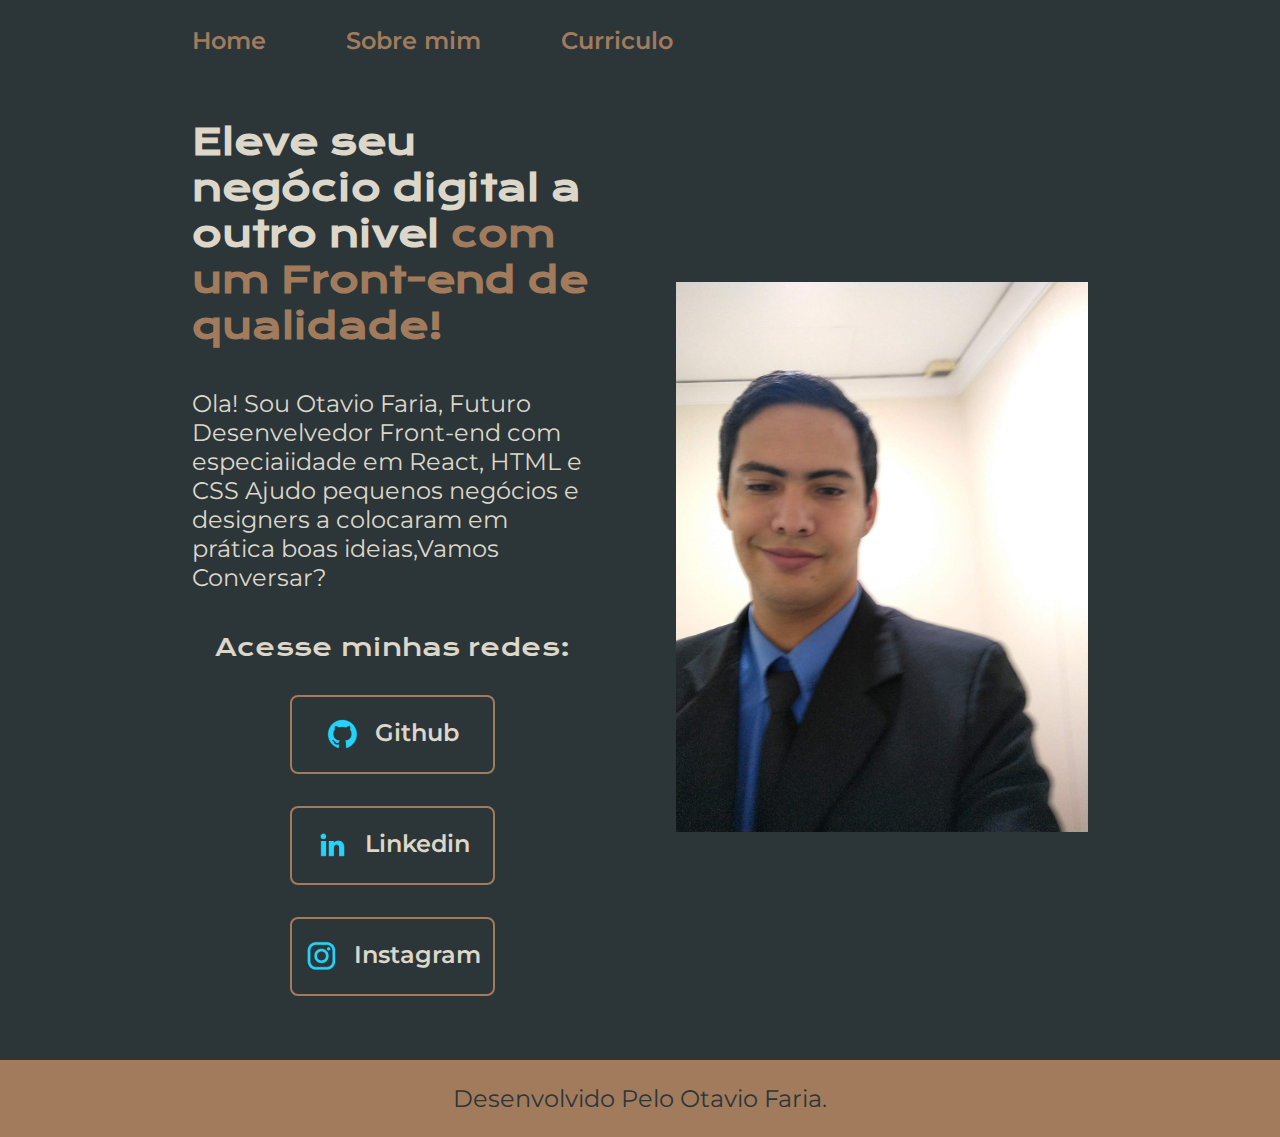
<file: index.html>
<!DOCTYPE html>
<html lang="pt-br">
<head>
    <meta charset="UTF-8">
    <meta http-equiv="X-UA-Compatible" content="IE=edge">
    <meta name="viewport" content="width=device-width, initial-scale=1.0">
    <title>Minha Historia</title>
    <link rel="stylesheet" href="./styles/style.css">
</head>
<body>
    <header class="cabacalho">
        <nav class="cabacalho__menu">
         <a class="cabacalho__menu__link" href="index.html">Home</a>
         <a class="cabacalho__menu__link" href="about.html">Sobre mim</a>
         <a class="cabacalho__menu__link" href="abouts.html">Curriculo</a>
        </nav>
    </header>
    <main class="apresentacao">
         <section class="apresentacao__conteudo">
            <h1 class="apresentacao__conteudo__titulo">Eleve seu negócio digital a outro nivel <strong class="titulo-destaque"> com um Front-end de qualidade! </strong></h1>
         <p class="apresentacao__conteudo__texto">Ola! Sou Otavio Faria, Futuro Desenvelvedor Front-end com especiaiidade em React, HTML e CSS Ajudo pequenos negócios e designers a colocaram em prática boas ideias,Vamos Conversar? </p>
         <div class="apresentacao__links">
            <h2 class="apresentacao__links__subtitulo">Acesse minhas redes:</h2>
            <a class="apresentacao__links__navegacao" href="https://github.com/otaviofaria5">
            <img src="assets/github.png">
            Github
           </a> 
           <a class="apresentacao__links__navegacao" href="https://www.linkedin.com/in/otavio-rodrigues-faria-4bbb77246/">
            <img src="assets/linkedin.png">
            Linkedin
            </a>
            <a class="apresentacao__links__navegacao" href="https://www.instagram.com/otavio.r.faria/">
                <img src="assets/instagram.png">
                Instagram
               </a> 

        </div>
         </section>
      <img class="apresentacao__imagem" src="./assets/imagems.png.jpg" alt="Foto da Otavio Faria" width="400" height="550">
    </main>
    <footer class="rodape"> 
        <p>Desenvolvido Pelo Otavio Faria. </p>
    </footer>
</body>
</html>
</file>
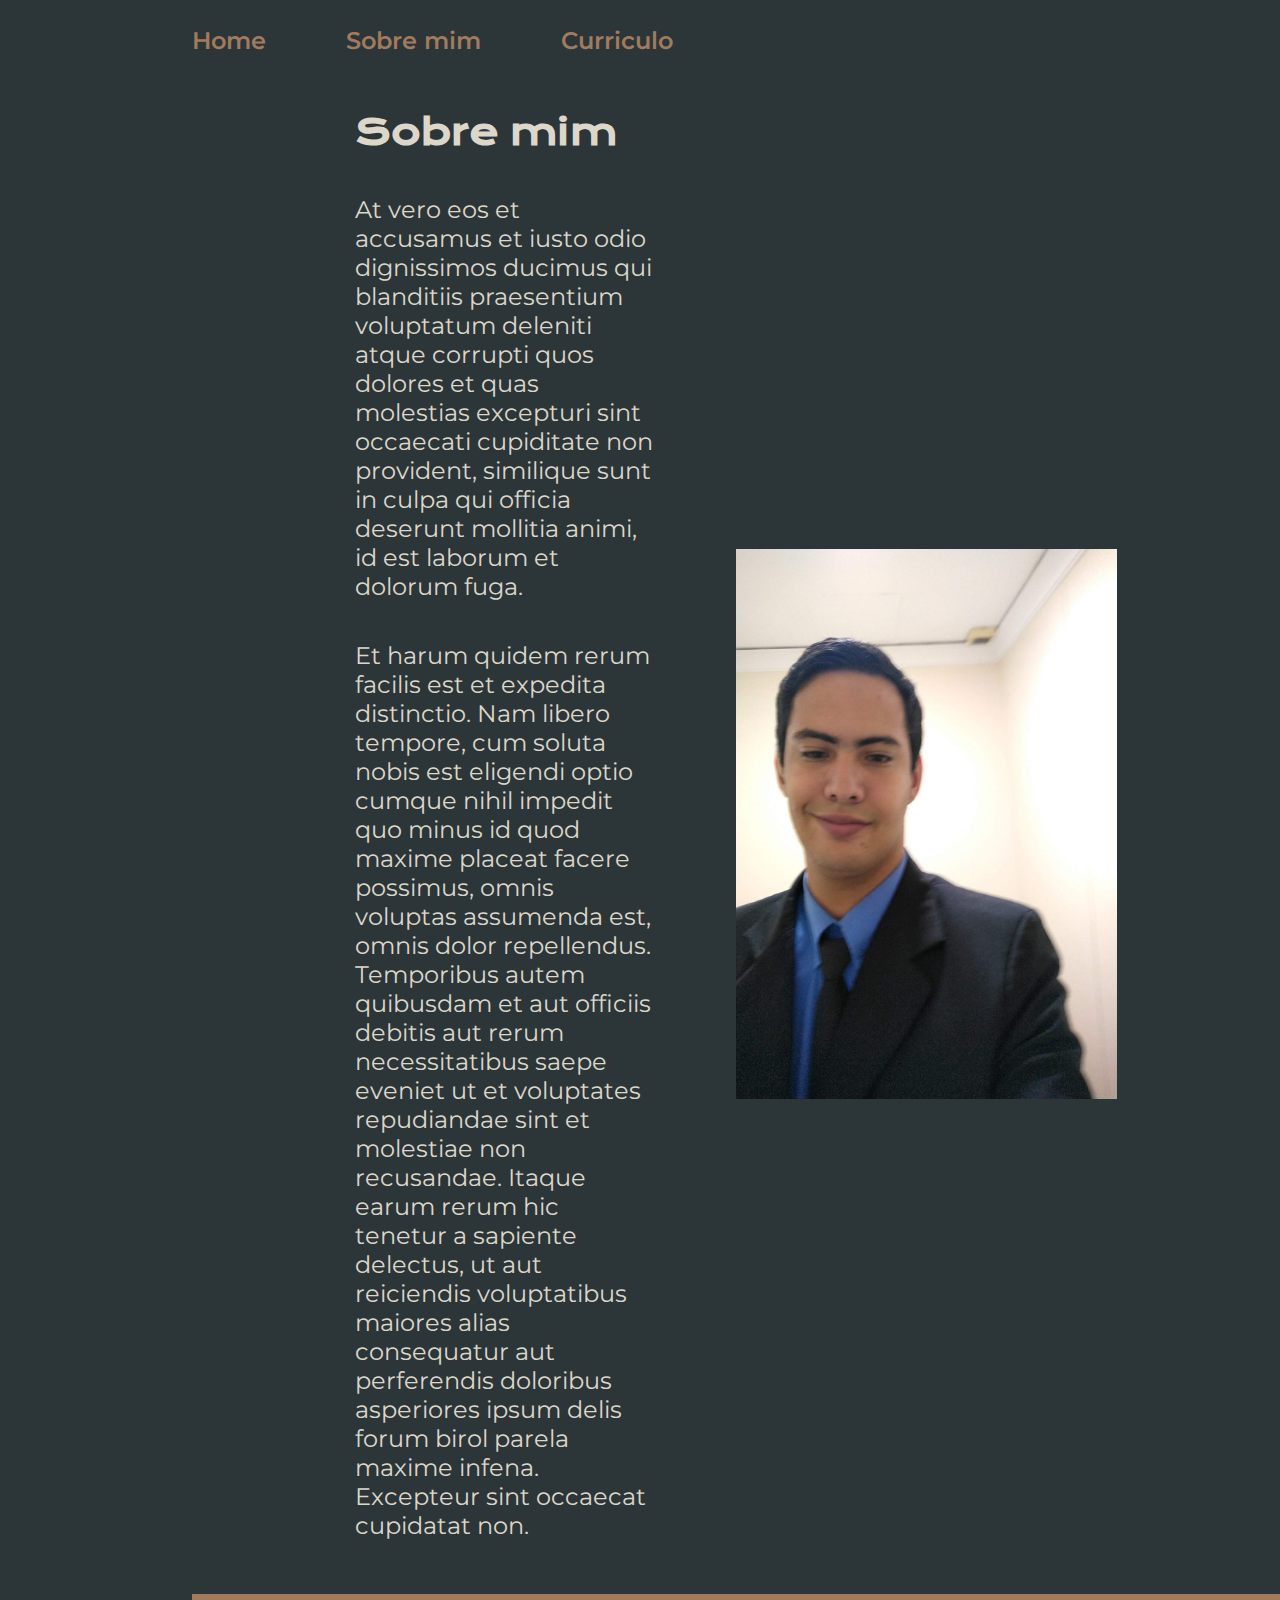
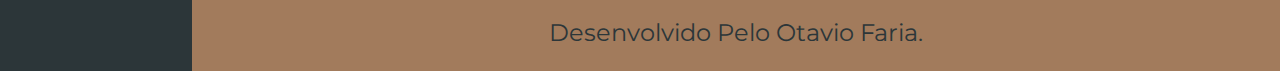
<file: about.html>
<!DOCTYPE html>
<html lang="pt-br">
<head>
    <meta charset="UTF-8">
    <meta http-equiv="X-UA-Compatible" content="IE=edge">
    <meta name="viewport" content="width=device-width, initial-scale=1.0">
    <title>Sobre Mim</title>
    <link rel="stylesheet" href="./styles/style.css">
</head>
<body>
    <header class="cabacalho">
        <nav class="cabacalho__menu">
         <a class="cabacalho__menu__link" href="index.html">Home</a>
         <a class="cabacalho__menu__link" href="about.html">Sobre mim</a>
         <a class="cabacalho__menu__link" href="abouts.html">Curriculo</a>
        </nav>
    <main class="apresentacao">
     <section class="apresentacao__conteudo">
       <h1 class="apresentacao__conteudo__titulo">Sobre mim</h1>
       <p class="apresentacao__conteudo__texto">At vero eos et accusamus et iusto odio dignissimos ducimus qui blanditiis praesentium voluptatum deleniti atque corrupti quos dolores et quas molestias excepturi sint occaecati cupiditate non provident, similique sunt in culpa qui officia deserunt mollitia animi, id est laborum et dolorum fuga.</p>
       <p class="apresentacao__conteudo__texto">Et harum quidem rerum facilis est et expedita distinctio. Nam libero tempore, cum soluta nobis est eligendi optio cumque nihil impedit quo minus id quod maxime placeat facere possimus, omnis voluptas assumenda est, omnis dolor repellendus. Temporibus autem quibusdam et aut officiis debitis aut rerum necessitatibus saepe eveniet ut et voluptates repudiandae sint et molestiae non recusandae. Itaque earum rerum hic tenetur a sapiente delectus, ut aut reiciendis voluptatibus maiores alias consequatur aut perferendis doloribus asperiores ipsum delis forum birol parela maxime infena. Excepteur sint occaecat cupidatat non.</p>
     </section>
     <img class="apresentacao__imagem" src="./assets/imagems.png.jpg" alt="Foto da Otavio Faria" width="400" height="550">

     </main>
  <footer class="rodape"> 
    <p>Desenvolvido Pelo Otavio Faria. </p>
</footer>
</body>
</html>
</file>
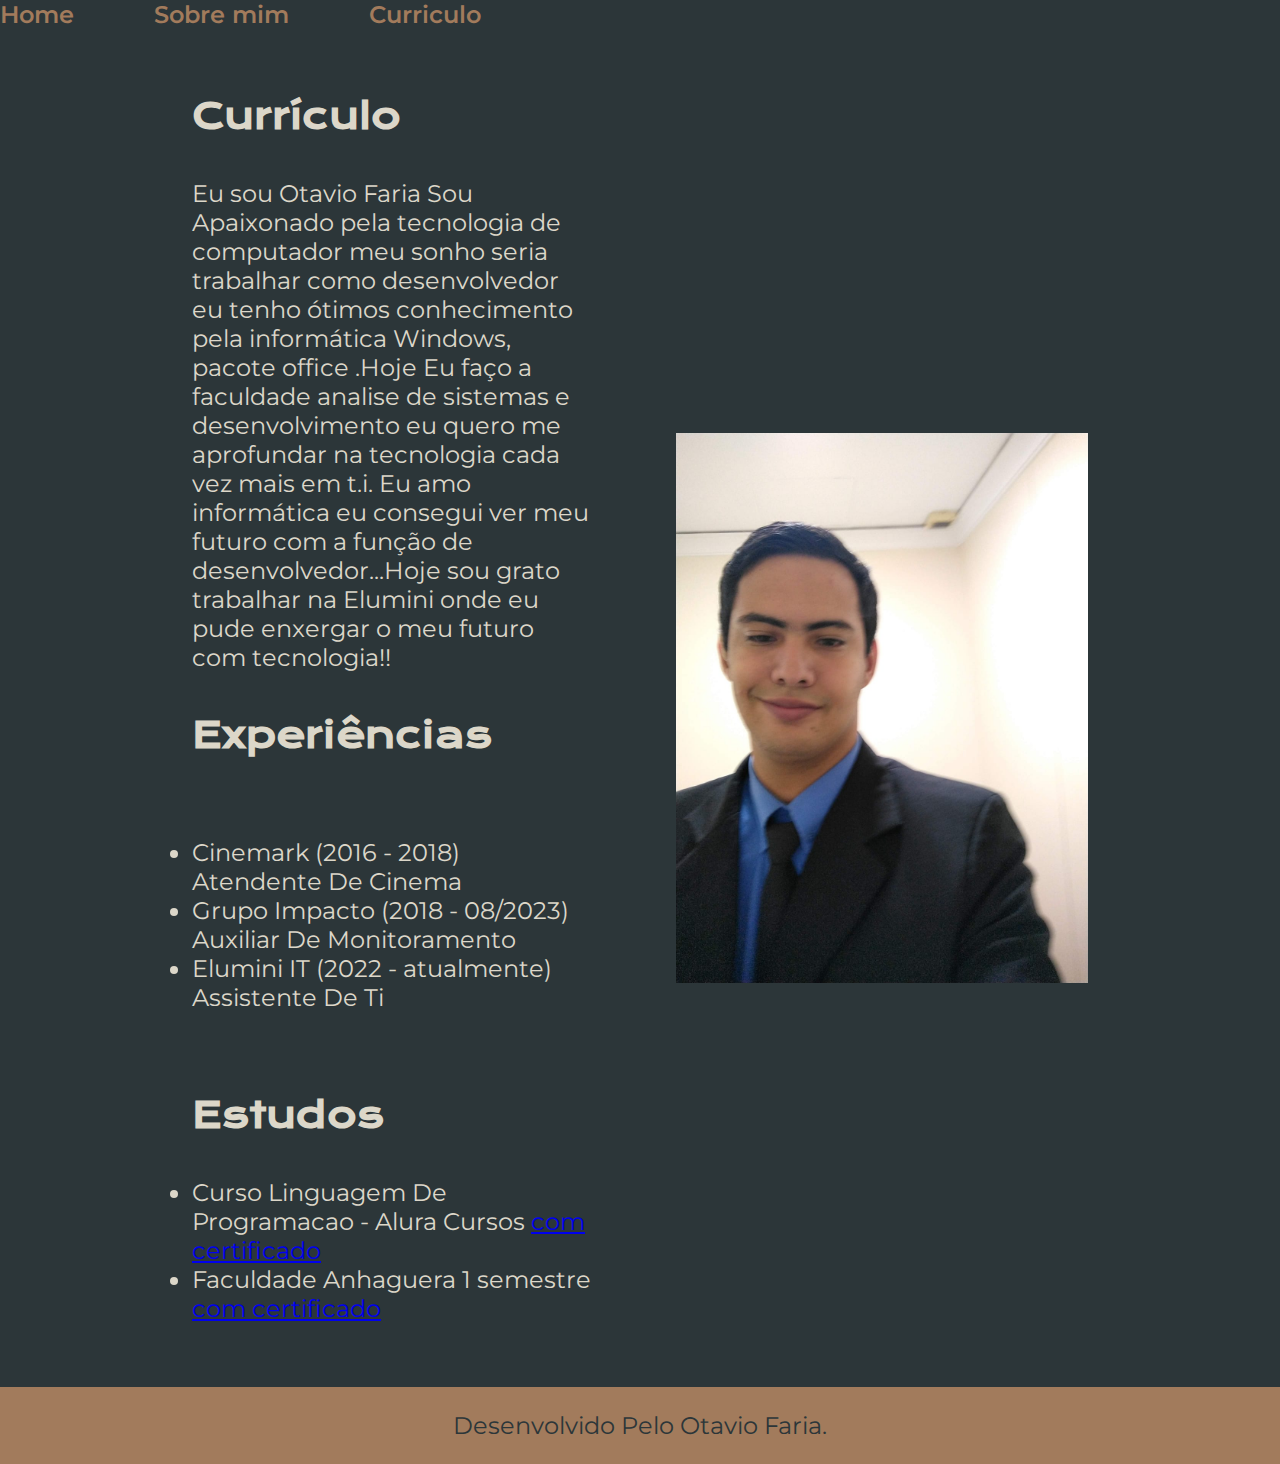
<file: abouts.html>
<!DOCTYPE html>
<html lang="pt-br">
<head>
    <meta charset="UTF-8">
    <meta http-equiv="X-UA-Compatible" content="IE=edge">
    <meta name="viewport" content="width=device-width, initial-scale=1.0">
    <title>Curriculo</title>
    <link rel="stylesheet" href="./styles/style.css">
</head>
<body>
    <head class="cabacalho">
        <nav class="cabacalho__menu">
         <a class="cabacalho__menu__link" href="index.html">Home</a>
         <a class="cabacalho__menu__link" href="about.html">Sobre mim</a>
         <a class="cabacalho__menu__link" href="abouts.html">Curriculo</a>
        </nav>
    </head>
    <main class="apresentacao">
        <section class="apresentacao__conteudo">
            <h1 class="apresentacao__conteudo__titulo">Currículo</h1>
            <p class="apresentacao__conteudo__texto">
                Eu sou Otavio Faria Sou Apaixonado pela tecnologia de computador meu sonho seria trabalhar como desenvolvedor eu tenho ótimos conhecimento pela informática Windows, pacote office .Hoje Eu faço a faculdade analise de sistemas e desenvolvimento eu quero me aprofundar na tecnologia cada vez mais em t.i. Eu amo informática eu consegui ver meu futuro com a função de desenvolvedor...Hoje sou grato trabalhar na Elumini onde eu pude enxergar o meu futuro com tecnologia!!
            </p>
            <h2 class="apresentacao__conteudo__titulo">Experiências</h2>
            <p class="apresentacao__conteudo__texto">
            <ul class="apresentacao__conteudo__texto">
                <li> Cinemark (2016 - 2018) Atendente De Cinema </li>
                <li> Grupo Impacto (2018 - 08/2023) Auxiliar De Monitoramento </li>
                <li> Elumini IT (2022 - atualmente) Assistente De Ti </li>
            </ul>
            </p>
            <h2 class="apresentacao__conteudo__titulo">Estudos</h2>
            <div class="apresentacao__conteudo__texto">
            <ul class="apresentacao__conteudo__texto">
                <li>Curso Linguagem De Programacao - Alura Cursos <a href="https://cursos.alura.com.br/user/otavio-faria0/fullCertificate/de5f9c3625b3e61f224236a0e4d9e198">com certificado</a> </li>
                <li>Faculdade Anhaguera 1 semestre <a href="https://alunodigital.anhanguera.com/ead_anhanguera">com certificado</a></li>
            </ul>
            </div>    
        </section>
        <img class="apresentacao__imagem" src="./assets/imagems.png.jpg" alt="Foto da Otavio Faria" width="400" height="550">
     </main>
    <footer class="rodape">
        <p>Desenvolvido Pelo Otavio Faria. </p>
    </footer>
</body>
</html>
</file>
<file: styles/style.css>
@import url('https://fonts.googleapis.com/css2?family=Krona+One&family=Montserrat:wght@400;600&display=swap');

:root {
  --cor-primaria: #2C3639;
  --cor-secundaria: #DCD7C9;
  --cor-terciaria: #A27B5C;
  --cor-hover:#3F4E4F ;

  --fonte-primaria: 'Krona One', sans-serif;
  --font-secundaria: 'Montserrat', sans-serif;
}

* {
  margin: 0;
  padding: 0;
} 

body {
    /* height: 100vh; */
    box-sizing: border-box;
    background-color:var(--cor-primaria);
    color: var(--cor-secundaria);
}

.cabacalho {
  padding: 2% 0% 0% 15%;
}

.cabacalho__menu {
  display: flex;
  gap: 80px;
}

.cabacalho__menu__link {
  font-family: var(--font-secundaria) ;
  font-size: 1.5rem ;
  font-weight: 600;
  color: var(--cor-terciaria) ;
  text-decoration: none;
}

.apresentacao {
  padding: 5% 15%;
  display: flex;
  align-items: center;
  justify-content: space-between;
  gap: 82px;
}

.apresentacao__conteudo {
  width: 50%;
  display: flex;
  flex-direction: column;
  gap: 40px;
}

.apresentacao__conteudo__titulo {
  font-size: 2.25rem;
  font-family:var(--fonte-primaria);
}

.titulo-destaque {
  color: var(--cor-terciaria);
}

.apresentacao__conteudo__texto {
   font-size: 1.5rem;
   font-family:var(--font-secundaria);
}

.apresentacao__links {
  display: flex;
  flex-direction: column;
  justify-content: space-between;
  align-items: center;
  gap: 32px;
}

.apresentacao__links__subtitulo {
  font-family:var(--fonte-primaria);
  font-weight: 400;
  font-size: 1.5rem;
}

.apresentacao__links__navegacao {
  /* background-color: #22D4FD; */
  display: flex;
  justify-content: center;
  gap: 16px;
  border: 2px solid var(--cor-terciaria);
  width: 50%;
  text-align: center;
  border-radius: 8px;
  font-size: 1.5rem;
  font-weight: 600;
  padding: 21.5px 0;
  text-decoration: none;
  color: var(--cor-secundaria);
  font-family: var(--font-secundaria);
}

.apresentacao__links__link:hover {
  background-color:var(--cor-hover);
}

.apresentacao__imagem {
  width: 50%;
}

.rodape {
 padding: 24px;
 color: var(--cor-primaria);
 background-color: var(--cor-terciaria);
 text-align: center;
 font-family:var(--font-secundaria);
 font-size: 1.5rem;
 font-weight: 400;
}

@media (max-width: 1200px) {
  .cabacalho {
     padding: 10%;
  }
  
  .cabacalho__menu {
    justify-content: center;  
  } 

  .apresentacao {
    flex-direction: column-reverse;
  }

  .apresentacao__conteudo {
    width: auto;
  }
}
</file>
